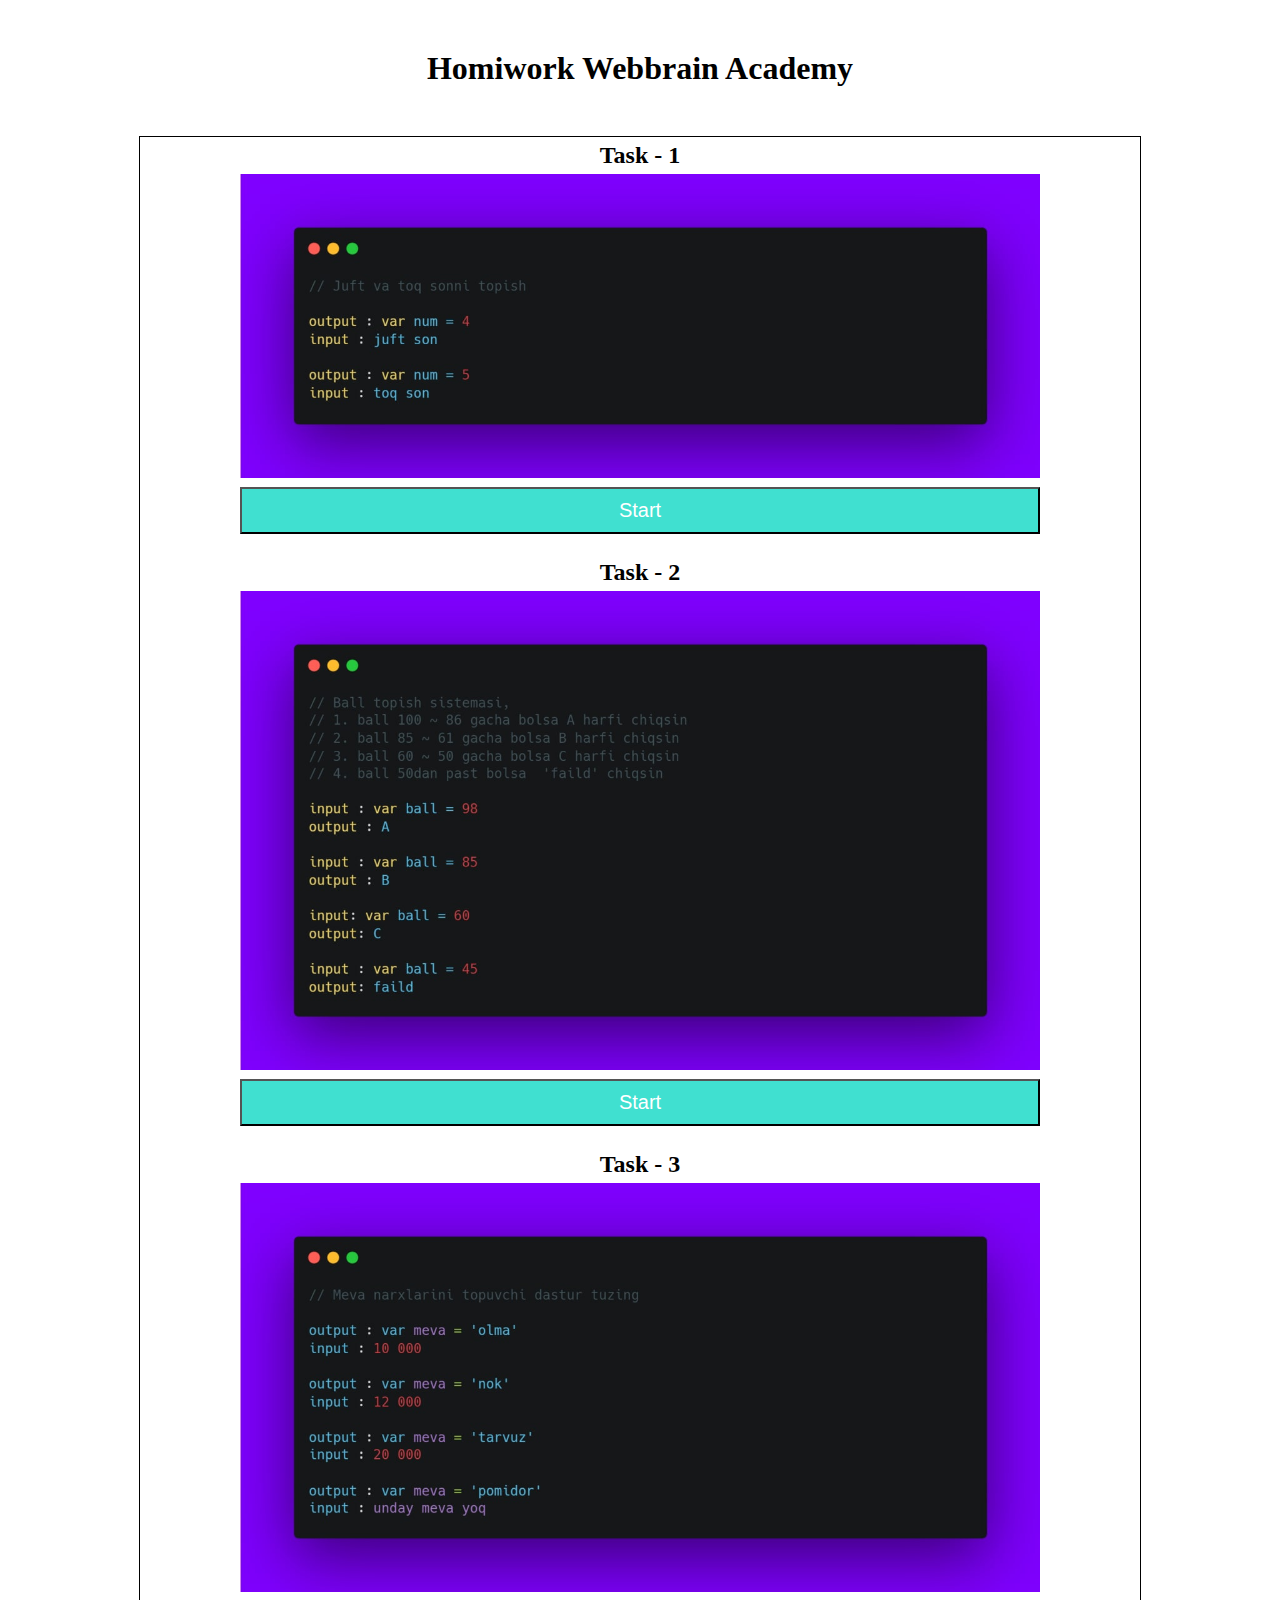
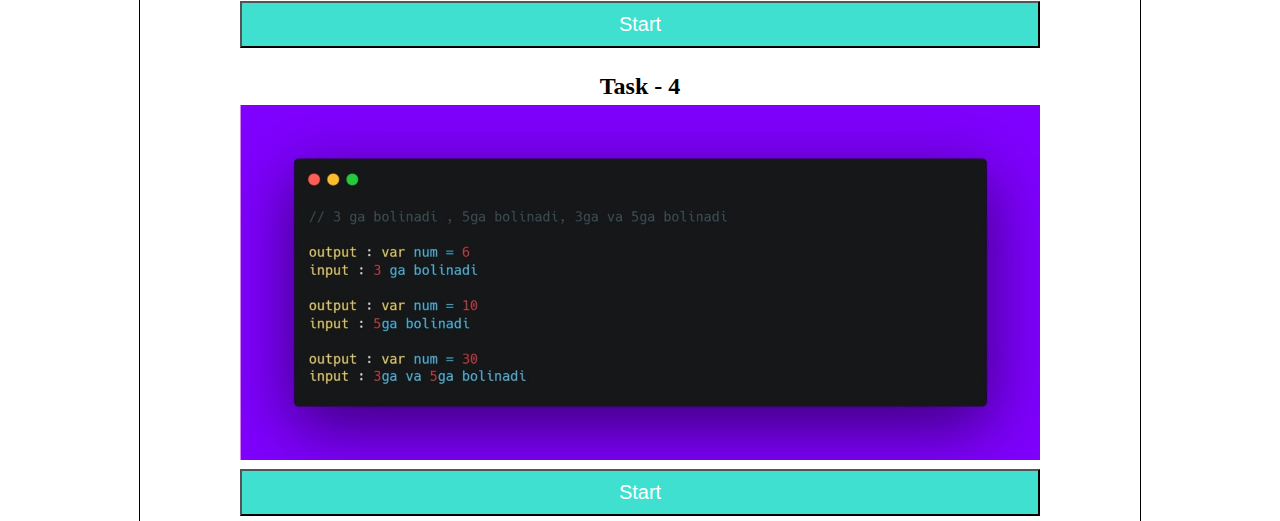
<file: 001-task/index.html>
<!DOCTYPE html>
<html lang="en">
<head>
    <meta charset="UTF-8">
    <meta http-equiv="X-UA-Compatible" content="IE=edge">
    <meta name="viewport" content="width=device-width, initial-scale=1.0">
    <link rel="stylesheet" href="./style.css">
    <title>Document</title>
</head>
<body>

    <h1>Homiwork Webbrain Academy</h1>
    <div class="container">
        <div class="task">
            <h2>Task - 1</h2>
            <img src="./img/task-1.jpg" alt="task-1.jpg">
            <button class = "task__one">Start</button>
        </div>

        <div class="task">
            <h2>Task - 2</h2>
            <img src="./img/task-2.jpg" alt="task-1.jpg">
            <button class = "task__two">Start</button>
        </div>

        <div class="task">
            <h2>Task - 3</h2>
            <img src="./img/task-3.jpg" alt="task-1.jpg">
            <button class = "task__three">Start</button>
        </div>

        <div class="task">
            <h2>Task - 4</h2>
            <img src="./img/task-4.jpg" alt="task-1.jpg">
            <button class = "task__four">Start</button>
        </div>

    </div>


    <script src="./app.js"></script>
</body>
</html>
</file>
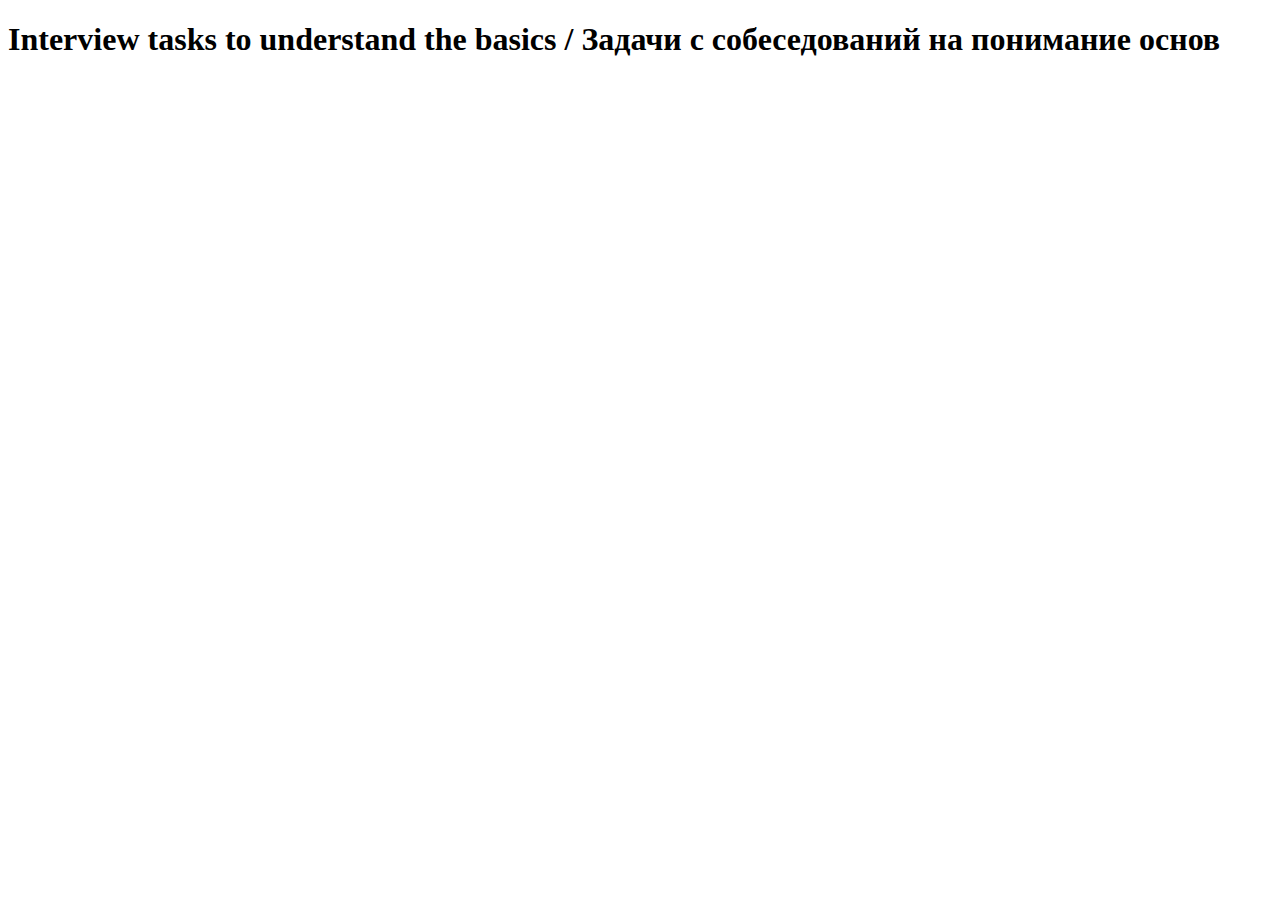
<file: 3-task(udemy)/index.html>
<!DOCTYPE html>
<html lang="en">
<head>
    <meta charset="UTF-8">
    <meta name="viewport" content="width=device-width, initial-scale=1.0">
    <title>Document</title>
</head>
<body>
    <h1>Interview tasks to understand the basics / Задачи с собеседований на понимание основ</h1>
    <script src="./app.js"></script>
</body>
</html>
</file>
<file: 001-task/style.css>
* {
    box-sizing: border-box;
    margin: 0;
    padding: 0;
}

.container {
    width: 1000px;
    margin: 0 auto;
    outline: 1px solid black;
    display: flex;
    flex-direction: column;
    align-items: center;
    gap: 15px;
    /* justify-content: space-between; */
}

h1 {
    text-align: center;
    margin: 50px auto;
}

.task {
    width: 80%;
    /* border: 1px solid rgb(155, 224, 64); */
}

.task h2 {
    text-align: center;
    margin: 5px auto;
}

.task img {
    width: 100%;
}

.task button {
    width: 100%;
    margin: 5px auto;
    padding: 10px;
    font-size: 20px;
    color: #fff;
    background-color: turquoise;
}
</file>
